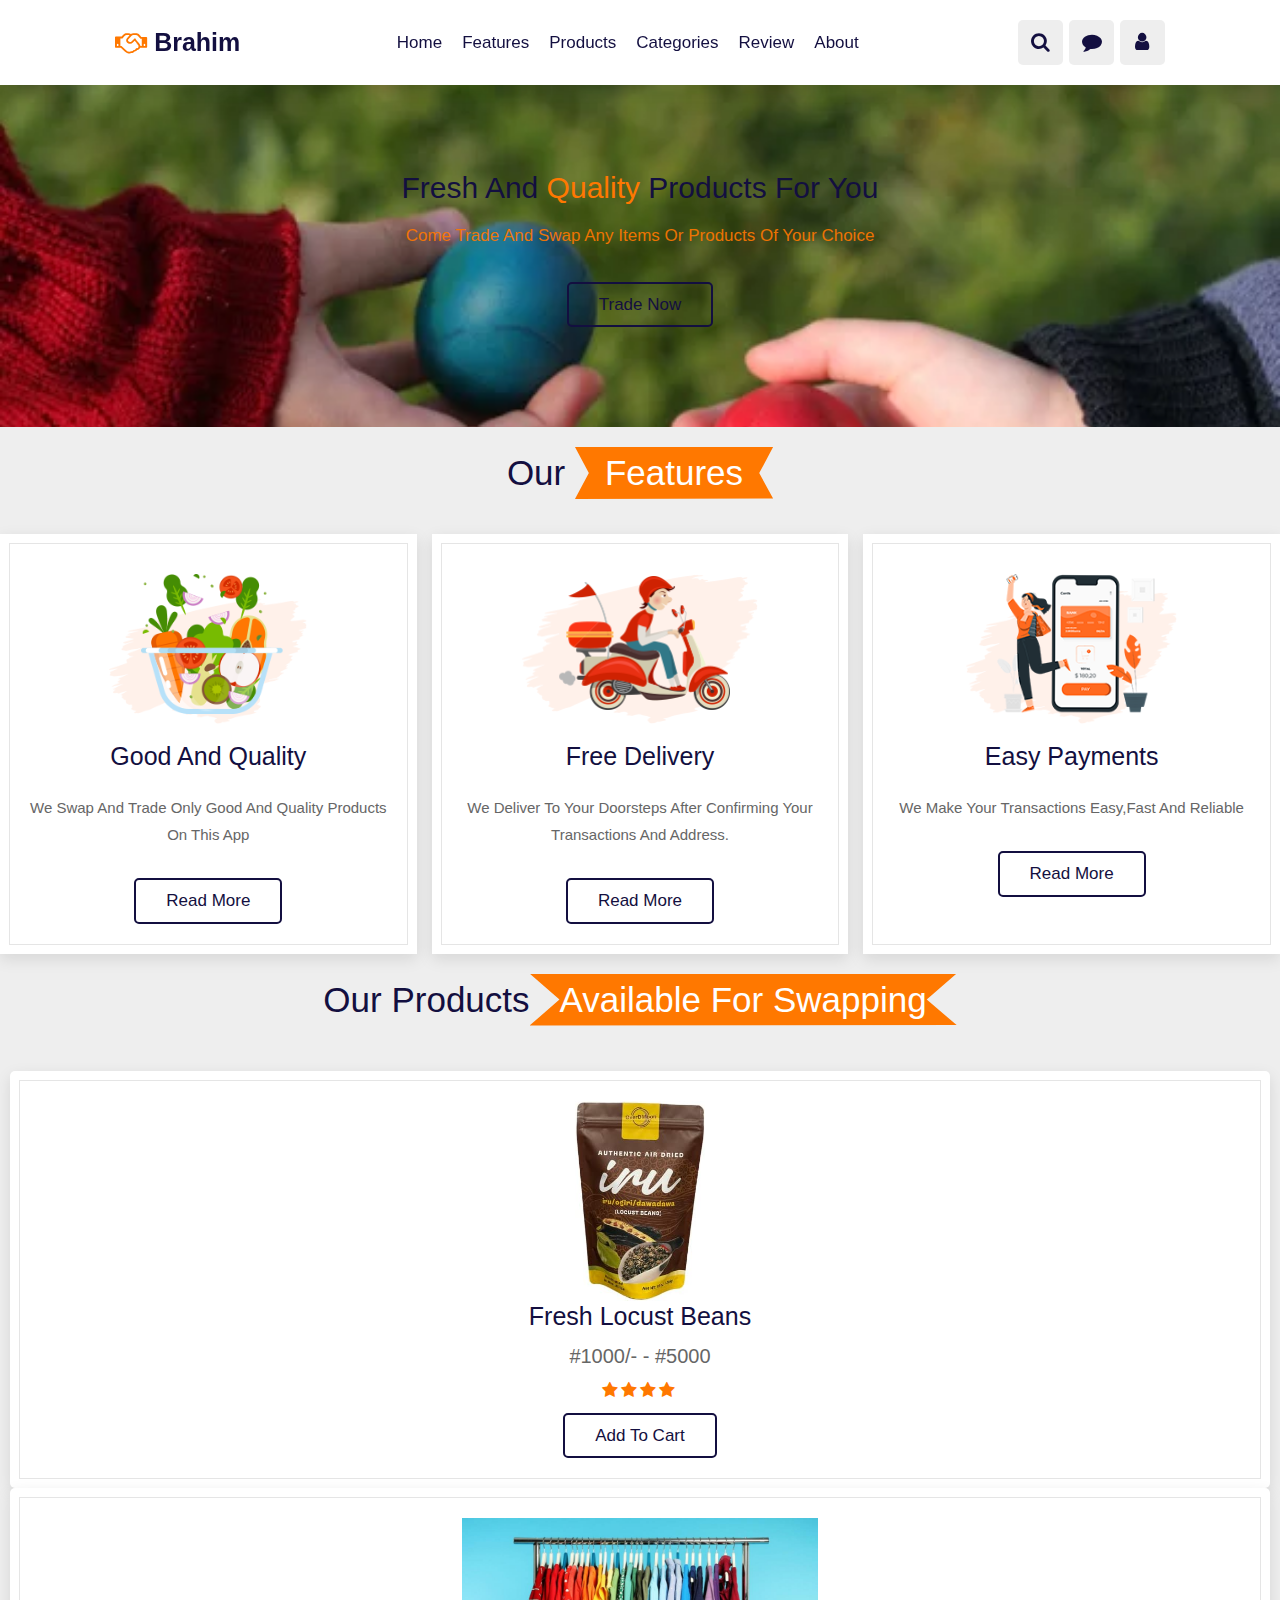
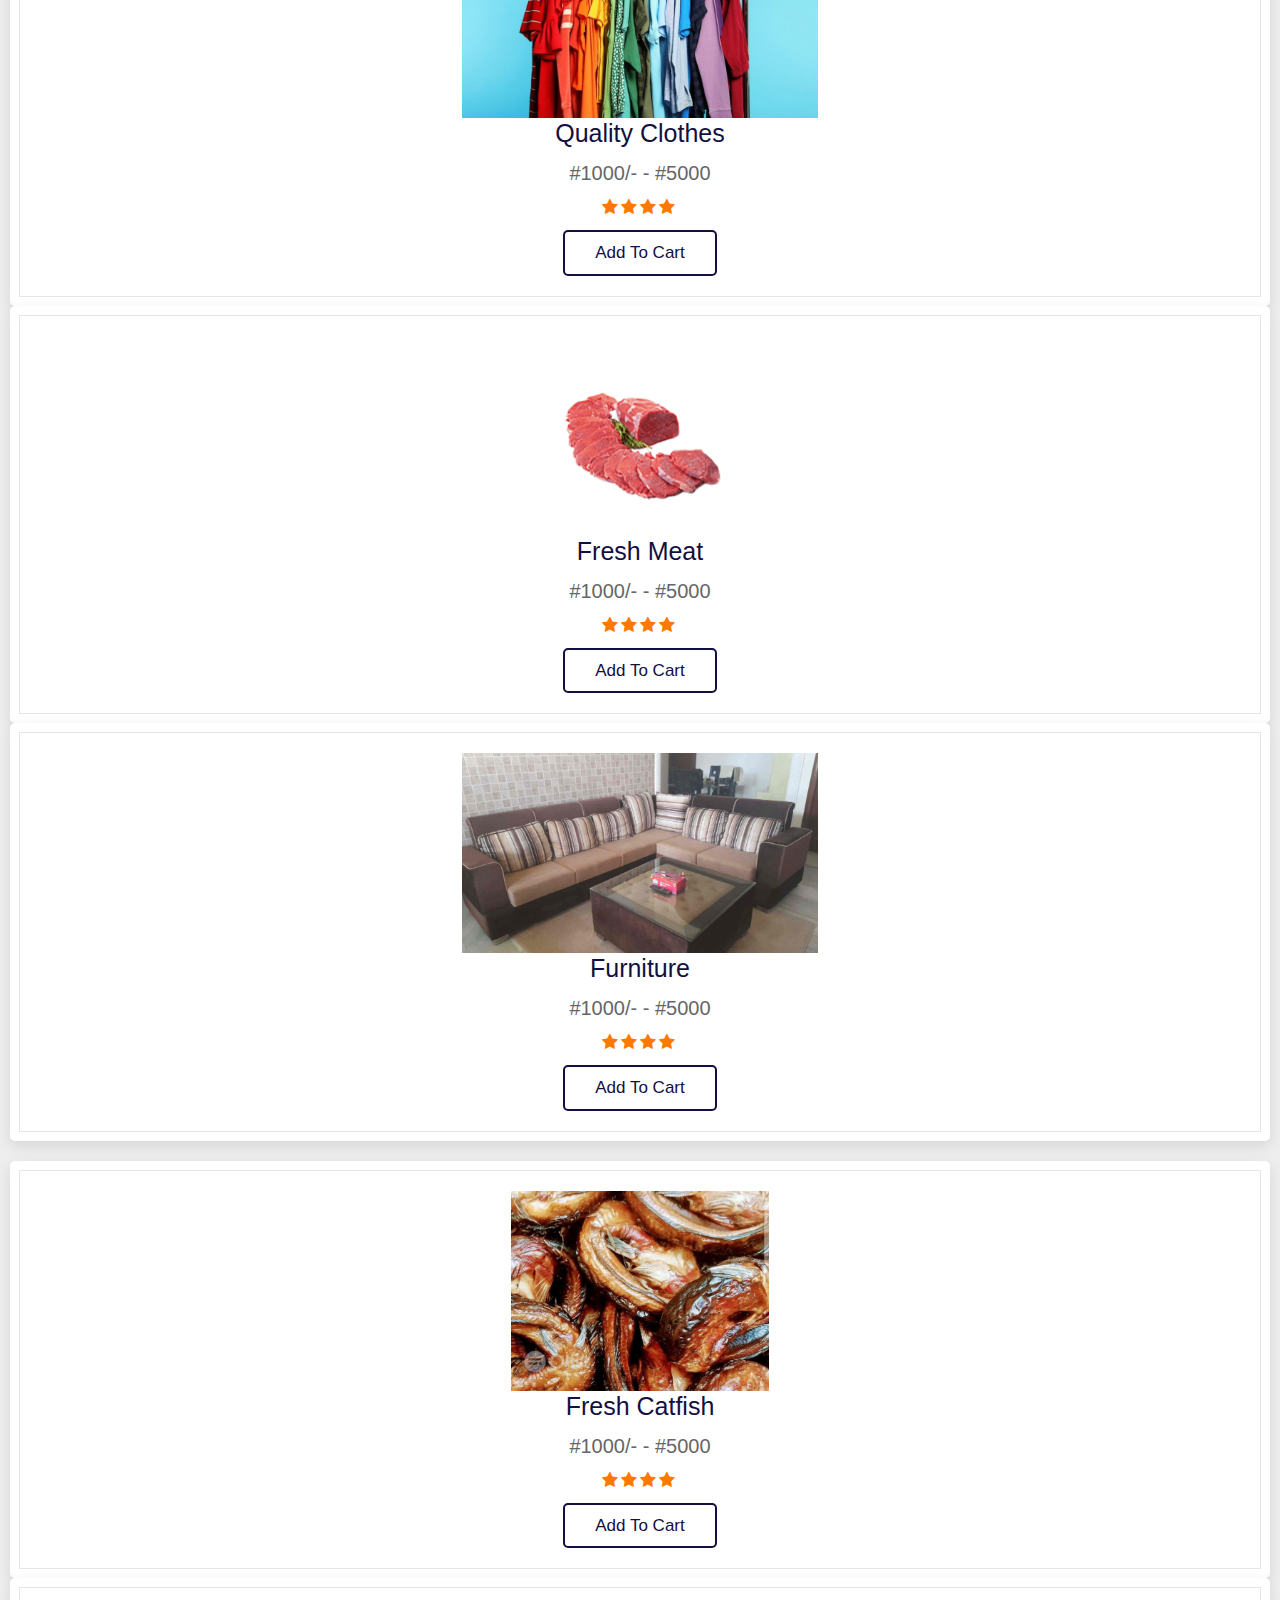
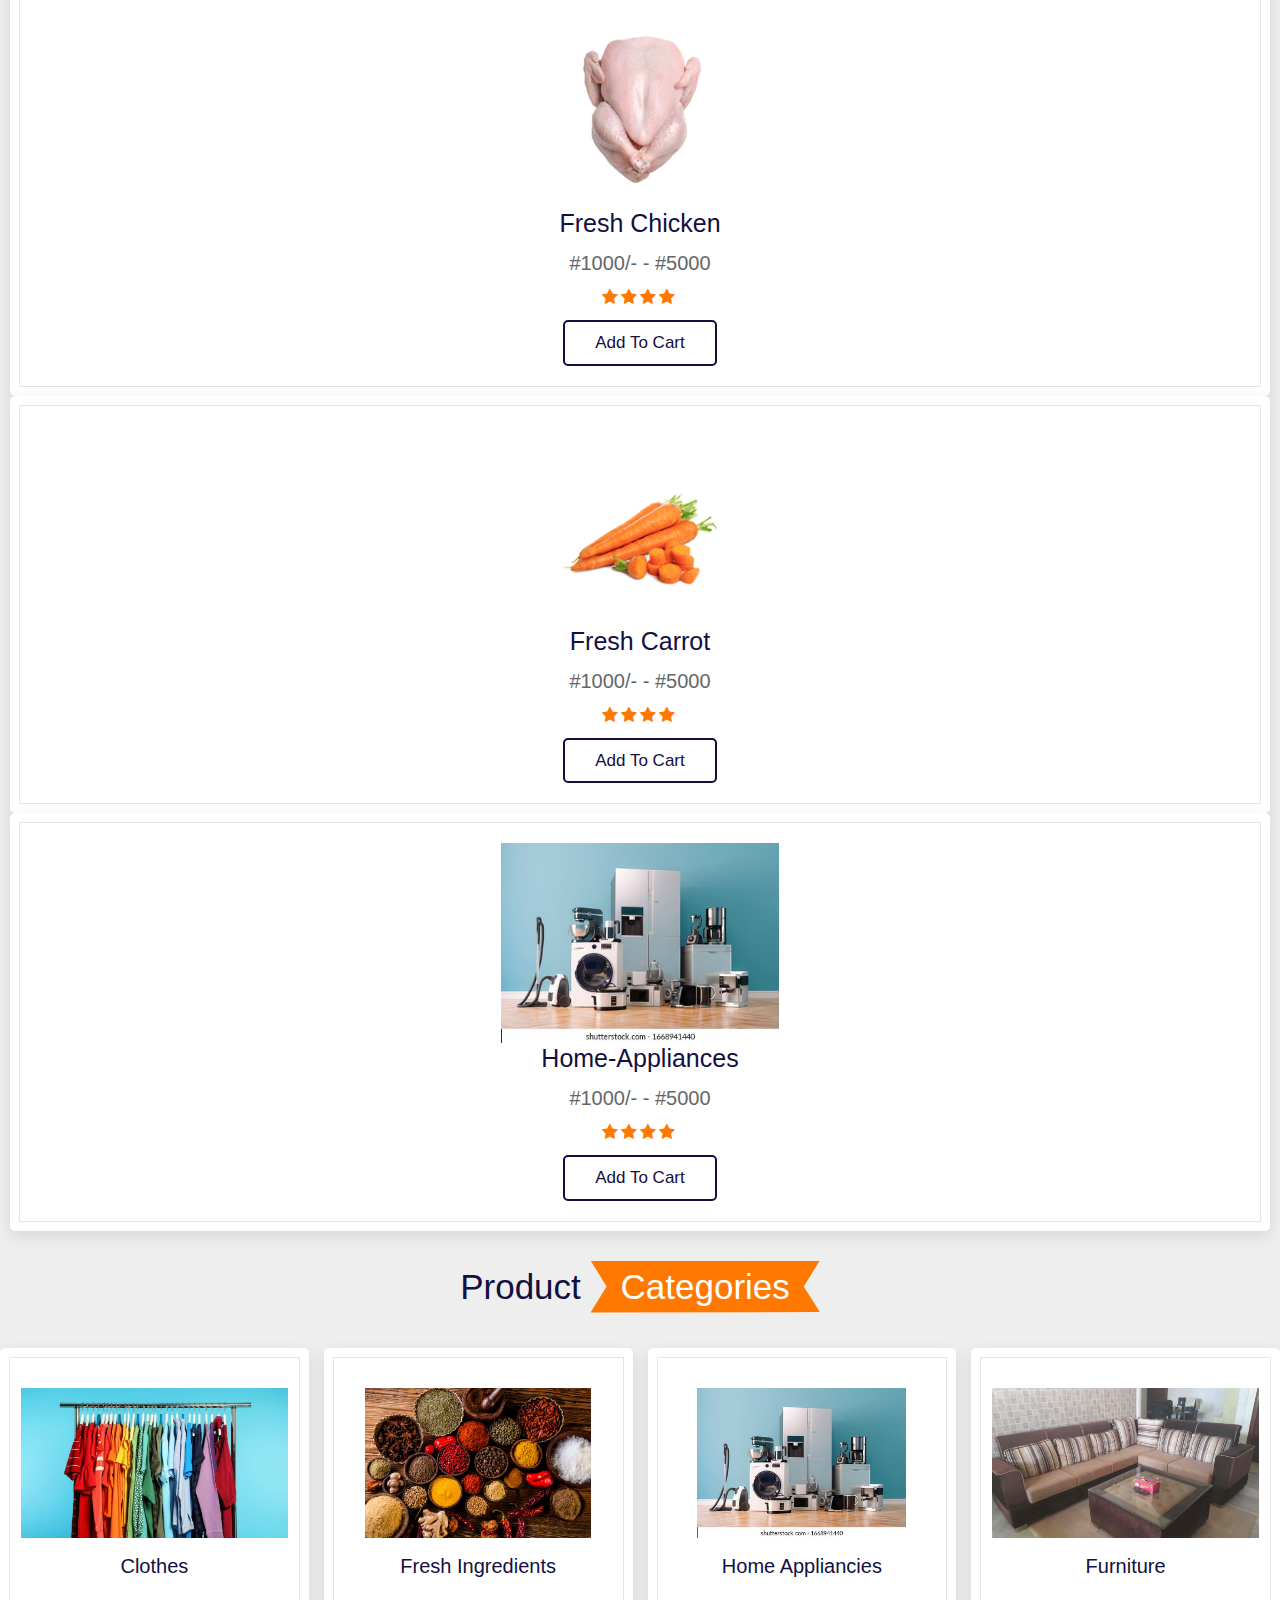
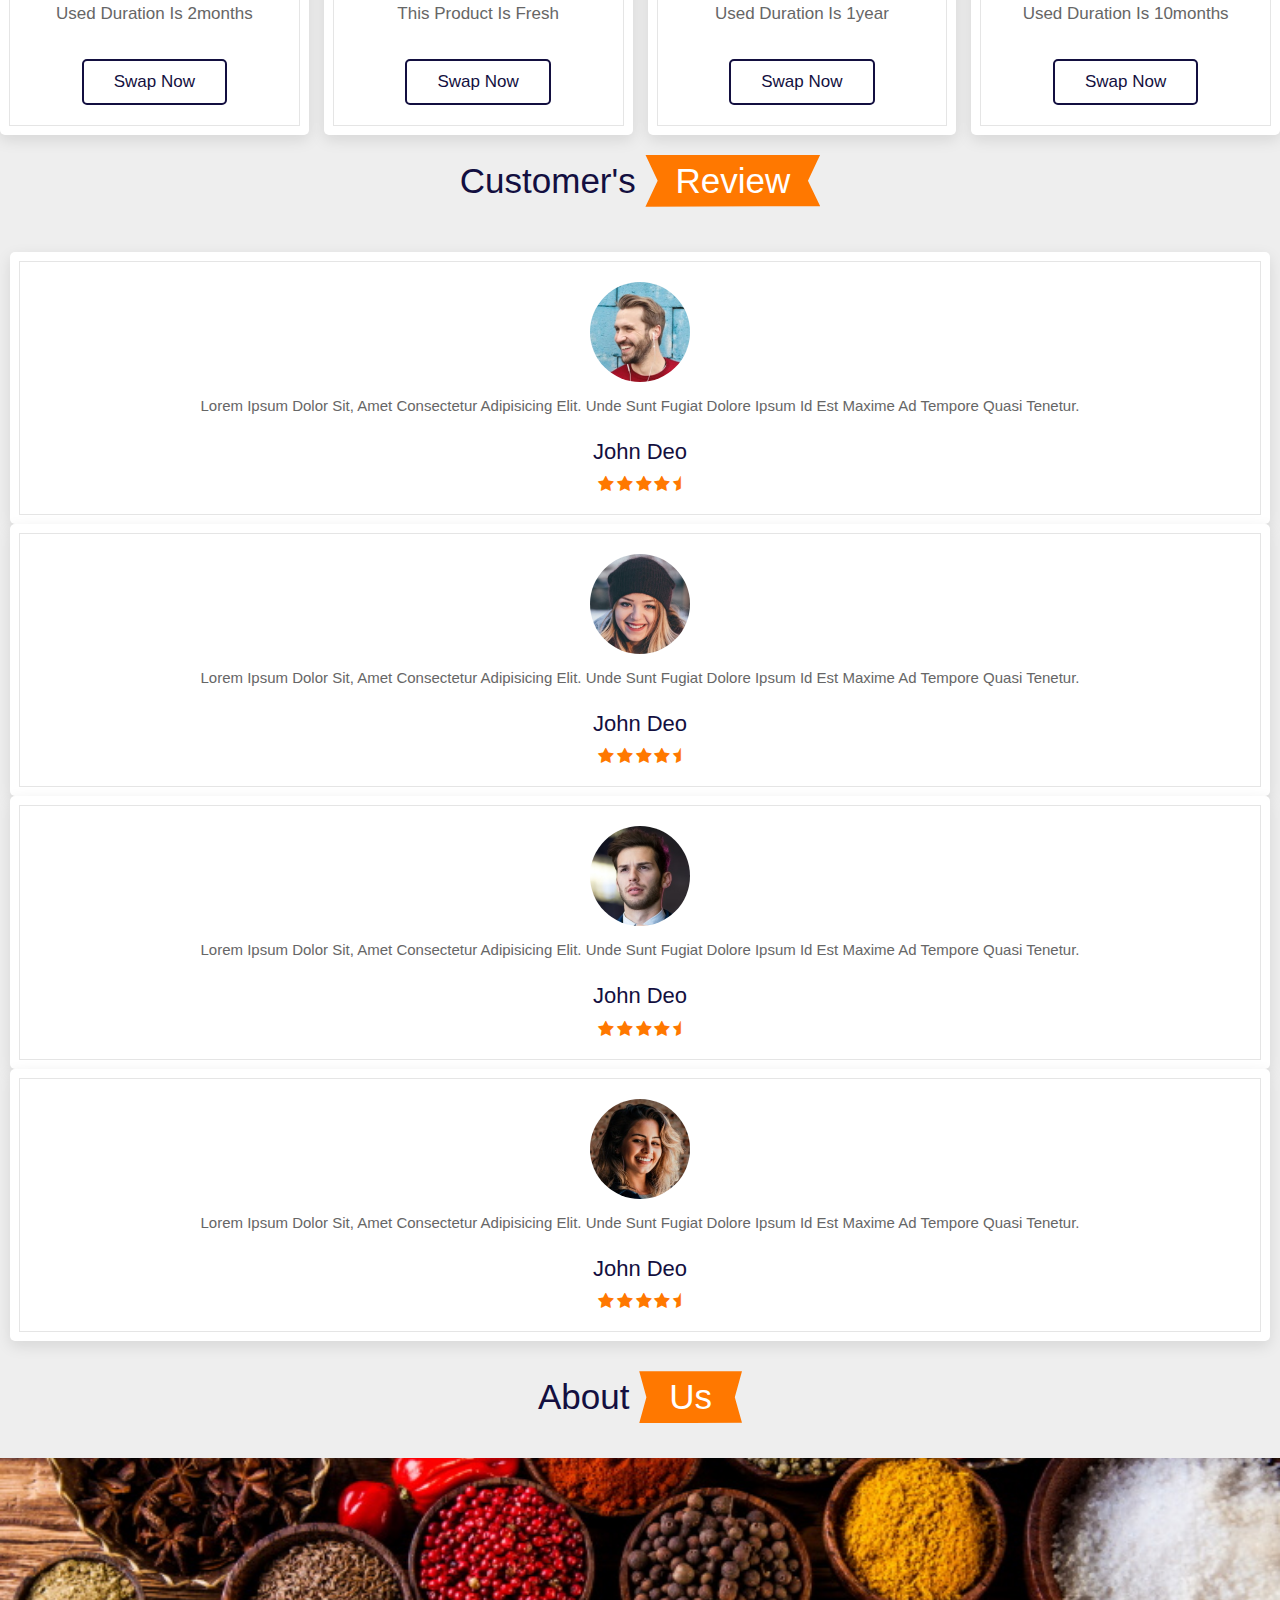
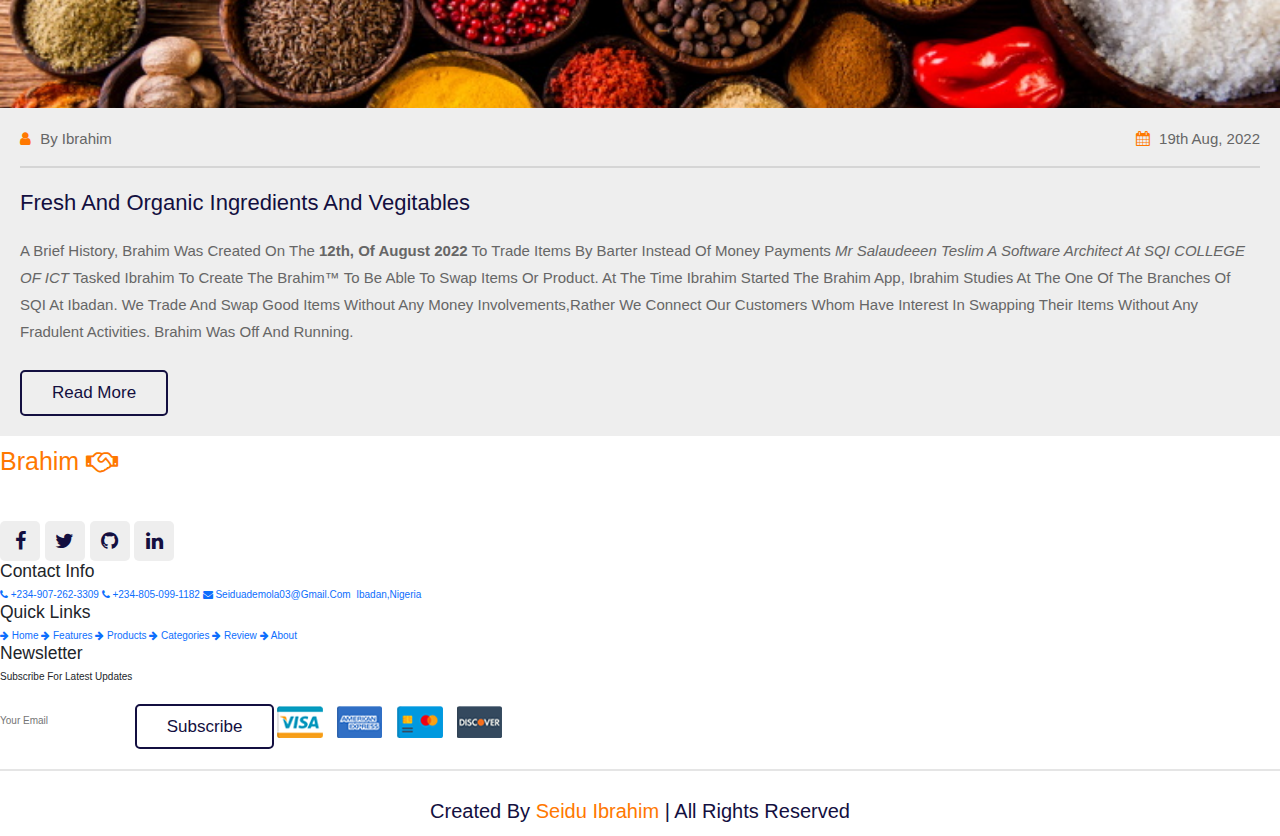
<file: html/index.html>
<html lang="en">
<head>
    <meta charset="UTF-8">
    <meta http-equiv="X-UA-Compatible" content="IE=edge">
    <meta name="viewport" content="width=device-width, initial-scale=1.0">
    <title>MY APP</title>
    <link rel="stylesheet" href="https://cdnjs.cloudflare.com/ajax/libs/font-awesome/4.7.0/css/font-awesome.min.css">
    <!-- Latest compiled and minified CSS -->
    <link href="https://cdn.jsdelivr.net/npm/bootstrap@5.1.1/dist/css/bootstrap.min.css" rel="stylesheet">
    <!-- Latest compiled JavaScript -->
    <script src="https://cdn.jsdelivr.net/npm/bootstrap@5.1.1/dist/js/bootstrap.bundle.min.js"></script>
    <link rel="stylesheet" href="../css/style.css">
    <script src="../js/main.js" defer></script>
    <script src="../js/chat.js" defer></script>
</head>
<body>
       
<!-- header section starts  -->

<header class="header">

    <a href="#" class="logo"> <i class="fa fa-handshake-o"></i> Brahim</a>

    <nav class="navbar navbar-expand-md navbar-expand-sm navbar-dark">
        <button class="navbar-toggler" type="button" data-bs-toggle="collapse" data-bs-target="#collapsibleNavbar">
            <span class="navbar-toggler-icon"></span>
          </button>
          <div class="collapse navbar-collapse" id="collapsibleNavbar">
        <a href="#home">home</a>
        <a href="#features">features</a>
        <a href="#products">products</a>
        <a href="#categories">categories</a>
        <a href="#review">review</a>
        <a href="#about">About</a>
    </div>
    </nav>

    <div class="icons">
        <div class="fa fa-bars" id="menu-btn"></div>
        <div class="fa fa-search" id="search-btn"></div>
        <div class="fa fa-comment" onclick="chat()" id="cart-btn"></div>
        <div class="fa fa-user" id="login-btn"></div>
    </div>


</header>

<!-- header section ends -->
<!-- home section starts  -->

<section class="home" id="home">

    <div class="content">
        <h3>fresh and <span> quality</span> products for you</h3>
        <p>Come trade and swap any items or products of your choice</p>
        <a href="#" class="btn">trade now</a>
    </div> 

</section>

<!-- home section ends -->

<!-- features section starts  -->

<section class="features" id="features">

    <h1 class="heading"> our <span>features</span> </h1>

    <div class="box-container">

        <div class="box">
            <img src="../image/feature-img-1.png" alt="">
            <h3>good and quality</h3>
            <p>We swap and trade only good and quality products on this app</p>
            <a href="#" class="btn">read more</a>
        </div>

        <div class="box">
            <img src="../image/feature-img-2.png" alt="">
            <h3>free delivery</h3>
            <p>We deliver to your doorsteps after confirming your transactions and address.</p>
            <a href="#" class="btn">read more</a>
        </div>

        <div class="box">
            <img src="../image/feature-img-3.png" alt="">
            <h3>easy payments</h3>
            <p>We make your transactions easy,fast and reliable</p>
            <a href="#" class="btn">read more</a>
        </div>

    </div>

</section>

<!-- features section ends -->

<!-- products section starts  -->

<section class="products" id="products">

    <h1 class="heading"> our products<span> available for swapping</span> </h1>

    <div class="swiper product-slider">

        <div class="swiper-wrapper">

            <div class="swiper-slide box">
                <img src="../image/locust beans.jpg" alt="">
                <h3>fresh Locust beans</h3>
                <div class="price"> #1000/- - #5000 </div>
                <div class="stars">
                    <i class="fa fa-star"></i>
                    <i class="fa fa-star"></i>
                    <i class="fa fa-star"></i>
                    <i class="fa fa-star"></i>
                    <i class="fa fa-star-half-alt"></i>
                </div>
                <a href="#" class="btn">add to cart</a>
            </div>

            <div class="swiper-slide box">
                <img src="../image/clothe.jpg" alt="">
                <h3>quality clothes</h3>
                <div class="price"> #1000/- - #5000 </div>
                <div class="stars">
                    <i class="fa fa-star"></i>
                    <i class="fa fa-star"></i>
                    <i class="fa fa-star"></i>
                    <i class="fa fa-star"></i>
                    <i class="fa fa-star-half-alt"></i>
                </div>
                <a href="#" class="btn">add to cart</a>
            </div>

            <div class="swiper-slide box">
                <img src="../image/product-3.png" alt="">
                <h3>fresh meat</h3>
                <div class="price"> #1000/- - #5000 </div>
                <div class="stars">
                    <i class="fa fa-star"></i>
                    <i class="fa fa-star"></i>
                    <i class="fa fa-star"></i>
                    <i class="fa fa-star"></i>
                    <i class="fa fa-star-half-alt"></i>
                </div>
                <a href="#" class="btn">add to cart</a>
            </div>

            <div class="swiper-slide box">
                <img src="../image/furniture.jpg" alt="">
                <h3>furniture</h3>
                <div class="price"> #1000/- - #5000 </div>
                <div class="stars">
                    <i class="fa fa-star"></i>
                    <i class="fa fa-star"></i>
                    <i class="fa fa-star"></i>
                    <i class="fa fa-star"></i>
                    <i class="fa fa-star-half-alt"></i>
                </div>
                <a href="#" class="btn">add to cart</a>
            </div>

        </div>

    </div>

    <div class="swiper product-slider">

        <div class="swiper-wrapper">

            <div class="swiper-slide box">
                <img src="../image/catfish.jpg" alt="">
                <h3>fresh Catfish</h3>
                <div class="price"> #1000/- - #5000 </div>
                <div class="stars">
                    <i class="fa fa-star"></i>
                    <i class="fa fa-star"></i>
                    <i class="fa fa-star"></i>
                    <i class="fa fa-star"></i>
                    <i class="fa fa-star-half-alt"></i>
                </div>
                <a href="#" class="btn">add to cart</a>
            </div>

            <div class="swiper-slide box">
                <img src="../image/boiler.jpg" alt="">
                <h3>fresh Chicken</h3>
                <div class="price"> #1000/- - #5000 </div>
                <div class="stars">
                    <i class="fa fa-star"></i>
                    <i class="fa fa-star"></i>
                    <i class="fa fa-star"></i>
                    <i class="fa fa-star"></i>
                    <i class="fa fa-star-half-alt"></i>
                </div>
                <a href="#" class="btn">add to cart</a>
            </div>

            <div class="swiper-slide box">
                <img src="../image/product-7.png" alt="">
                <h3>fresh carrot</h3>
                <div class="price"> #1000/- - #5000 </div>
                <div class="stars">
                    <i class="fa fa-star"></i>
                    <i class="fa fa-star"></i>
                    <i class="fa fa-star"></i>
                    <i class="fa fa-star"></i>
                    <i class="fa fa-star-half-alt"></i>
                </div>
                <a href="#" class="btn">add to cart</a>
            </div>

            <div class="swiper-slide box">
                <img src="../image/home-appliances.jpg" alt="">
                <h3>home-appliances</h3>
                <div class="price"> #1000/- - #5000 </div>
                <div class="stars">
                    <i class="fa fa-star"></i>
                    <i class="fa fa-star"></i>
                    <i class="fa fa-star"></i>
                    <i class="fa fa-star"></i>
                    <i class="fa fa-star-half-alt"></i>
                </div>
                <a href="#" class="btn">add to cart</a>
            </div>

        </div>

    </div>


</section>

<!-- products section ends -->

<!-- categories section starts  -->

<section class="categories" id="categories">

    <h1 class="heading"> product <span>categories</span> </h1>

    <div class="box-container">

        <div class="box">
            <img src="../image/clothe.jpg" alt="">
            <h3>clothes</h3>
            <p>used duration is 2months</p>
            <a href="../html/test.html"  class="btn">swap now</a>
        </div>

        <div class="box">
            <img src="../image/Ingredients.jpg" alt="">
            <h3>fresh Ingredients</h3>
            <p>this product is fresh</p>
            <a href="../html/test.html"  class="btn">swap now</a>
        </div>

        <div class="box">
            <img src="../image/home-appliances.jpg" alt="">
            <h3>home appliancies</h3>
            <p>used duration is 1year</p>
            <a href="../html/test.html"  class="btn">swap now</a>
        </div>

        <div class="box">
            <img src="../image/furniture.jpg" alt="">
            <h3>furniture</h3>
            <p>used duration is 10months</p>
            <a href="../html/test.html"  class="btn">swap now</a>
        </div>

    </div>

</section>

<!-- categories section ends -->

<!-- review section starts  -->

<section class="review" id="review">

    <h1 class="heading"> customer's <span>review</span> </h1>

    <div class="swiper review-slider">

        <div class="swiper-wrapper">

            <div class="swiper-slide box">
                <img src="../image/pic-1.png" alt="">
                <p>Lorem ipsum dolor sit, amet consectetur adipisicing elit. Unde sunt fugiat dolore ipsum id est maxime ad tempore quasi tenetur.</p>
                <h3>john deo</h3>
                <div class="stars">
                    <i class="fa fa-star"></i>
                    <i class="fa fa-star"></i>
                    <i class="fa fa-star"></i>
                    <i class="fa fa-star"></i>
                    <i class="fa fa-star-half"></i>
                </div>
            </div>

            <div class="swiper-slide box">
                <img src="../image/pic-2.png" alt="">
                <p>Lorem ipsum dolor sit, amet consectetur adipisicing elit. Unde sunt fugiat dolore ipsum id est maxime ad tempore quasi tenetur.</p>
                <h3>john deo</h3>
                <div class="stars">
                    <i class="fa fa-star"></i>
                    <i class="fa fa-star"></i>
                    <i class="fa fa-star"></i>
                    <i class="fa fa-star"></i>
                    <i class="fa fa-star-half"></i>
                </div>
            </div>

            <div class="swiper-slide box">
                <img src="../image/pic-3.png" alt="">
                <p>Lorem ipsum dolor sit, amet consectetur adipisicing elit. Unde sunt fugiat dolore ipsum id est maxime ad tempore quasi tenetur.</p>
                <h3>john deo</h3>
                <div class="stars">
                    <i class="fa fa-star"></i>
                    <i class="fa fa-star"></i>
                    <i class="fa fa-star"></i>
                    <i class="fa fa-star"></i>
                    <i class="fa fa-star-half"></i>
                </div>
            </div>

            <div class="swiper-slide box">
                <img src="../image/pic-4.png" alt="">
                <p>Lorem ipsum dolor sit, amet consectetur adipisicing elit. Unde sunt fugiat dolore ipsum id est maxime ad tempore quasi tenetur.</p>
                <h3>john deo</h3>
                <div class="stars">
                    <i class="fa fa-star"></i>
                    <i class="fa fa-star"></i>
                    <i class="fa fa-star"></i>
                    <i class="fa fa-star"></i>
                    <i class="fa fa-star-half"></i>
                </div>
            </div>

        </div>

    </div>

</section>

<!-- review section ends -->

<!-- About section starts  -->

<section class="about" id="about">

    <h1 class="heading"> About <span>Us</span> </h1>

    <div class="box-container">

        <div class="box">
            <img src="../image/Ingredients.jpg" alt="">
            <div class="content">
                <div class="icons">
                    <a href="#"> <i class="fa fa-user"></i> by Ibrahim </a>
                    <a href="#"> <i class="fa fa-calendar"></i> 19th Aug, 2022 </a>
                </div>
                <h3>fresh and organic ingredients and vegitables</h3>
                <p>A Brief History, 
                    Brahim was created on the <b>12th, of August 2022</b> to trade items by barter instead of money payments
                    <i>Mr Salaudeeen Teslim a Software Architect at SQI COLLEGE OF ICT</i> tasked Ibrahim to create  The Brahim™ to be able to swap items or product. At the time Ibrahim started The Brahim App, 
                    Ibrahim studies at the one of the branches of SQI at Ibadan.
                    We trade and swap good items without any money involvements,rather we connect our customers whom have interest in swapping their items without any fradulent activities.
                    Brahim was off and running.
                </p>
                <a href="#" class="btn">read more</a>
            </div>
        </div>
    </div>

</section>

<!-- About section ends -->
    <!-- footer section starts  -->

<section class="footer">

    <div class="box-container">

        <d iv class="box">
            <h3> Brahim <i class="fa fa-handshake-o"></i> </h3>
            <p></p>
            <div class="share">
                <a href="https://www.facebook.com/Seidu Ibrahim" class="fa fa-facebook-f"></a>
                <a href="https://www.twitter.com/Seidu Ibrahim" class="fa fa-twitter"></a>
                <a href="https://www.github.com/Ademola02" class="fa fa-github"></a>
                <a href="https://www.linkedin.com/in/seidu-ibrahim-b145a2228" class="fa fa-linkedin"></a>
            </div>
        </div>

        <div class="box">
            <h3>contact info</h3>
            <a href="#" class="links"> <i class="fa fa-phone"></i> +234-907-262-3309 </a>
            <a href="#" class="links"> <i class="fa fa-phone"></i> +234-805-099-1182 </a>
            <a href="#" class="links"> <i class="fa fa-envelope"></i> seiduademola03@gmail.com </a>
            <a href="#" class="links"> <i class="fa fa-map-marker-alt"></i> Ibadan,Nigeria</a>
        </div>

        <div class="box">
            <h3>quick links</h3>
            <a href="#home" class="links"> <i class="fa fa-arrow-right"></i> home </a>
            <a href="# features" class="links"> <i class="fa fa-arrow-right"></i> features </a>
            <a href="#products " class="links"> <i class="fa fa-arrow-right"></i> products </a>
            <a href="#categories" class="links"> <i class="fa fa-arrow-right"></i> categories </a>
            <a href="#review " class="links"> <i class="fa fa-arrow-right"></i> review </a>
            <a href="#about" class="links"> <i class="fa fa-arrow-right"></i> about </a>
        </div>

        <div class="box">
            <h3>newsletter</h3>
            <p>subscribe for latest updates</p>
            <input type="email" placeholder="your email" class="email">
            <input type="submit" value="subscribe" class="btn">
            <img src="../image/payment.png" class="payment-img" alt="">
        </div>

    </div>

    <div class="credit"> created by <span> Seidu Ibrahim </span> | all rights reserved </div>

</section>

<!-- footer section ends -->
</body>
</html>
</file>
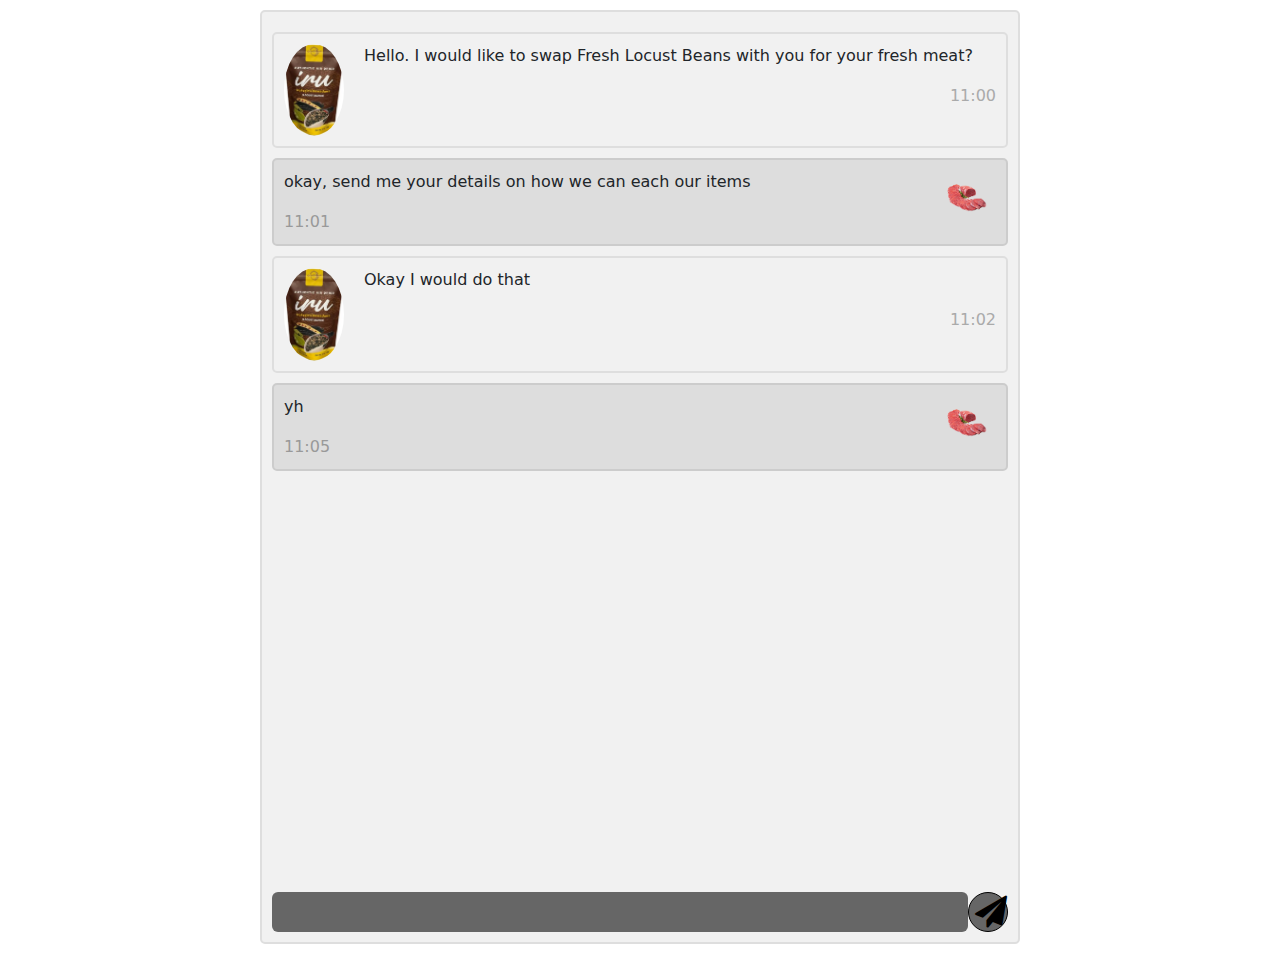
<file: html/chat.html>
<html lang="en">
<head>
    <meta charset="UTF-8">
    <meta http-equiv="X-UA-Compatible" content="IE=edge">
    <meta name="viewport" content="width=device-width, initial-scale=1.0">
    <title>login</title>
    <link rel="stylesheet" href="https://cdnjs.cloudflare.com/ajax/libs/font-awesome/4.7.0/css/font-awesome.min.css">
    <!-- Latest compiled and minified CSS -->
    <link href="https://cdn.jsdelivr.net/npm/bootstrap@5.1.1/dist/css/bootstrap.min.css" rel="stylesheet">
    <!-- Latest compiled JavaScript -->
    <script src="https://cdn.jsdelivr.net/npm/bootstrap@5.1.1/dist/js/bootstrap.bundle.min.js"></script>
    <link rel="stylesheet" href="../css/chat.css">
</head>
<body>
  <div class="chat container">
    <div class="chatbox">
  <div class="container">
    <img src="../image/locust beans.jpg" alt="Avatar">
    <p>Hello. I would like to swap Fresh Locust Beans with you
      for your fresh meat?</p>
    <span class="time-right">11:00</span>
  </div>
  <div class="container darker">
    <img src="../image/product-3.png" alt="Avatar" class="right">
    <p>okay, send me your details on how we can each our items</p>
    <span class="time-left">11:01</span>
  </div>
  
  <div class="container">
    <img src="../image/locust beans.jpg" alt="Avatar">
    <p>Okay I would do that</p>
    <span class="time-right">11:02</span>
  </div>
  
  <div class="container darker">
    <img src="../image/product-3.png" alt="Avatar" class="right">
    <p>yh</p>
    <span class="time-left">11:05</span>
  </div></div>
  <div class="footer">
    <section>
      <input type="text" value="">
      <button><i class="fa fa-send"></i></button>
    </section>
  </div>
</div>
  
</body>
</html>
</file>
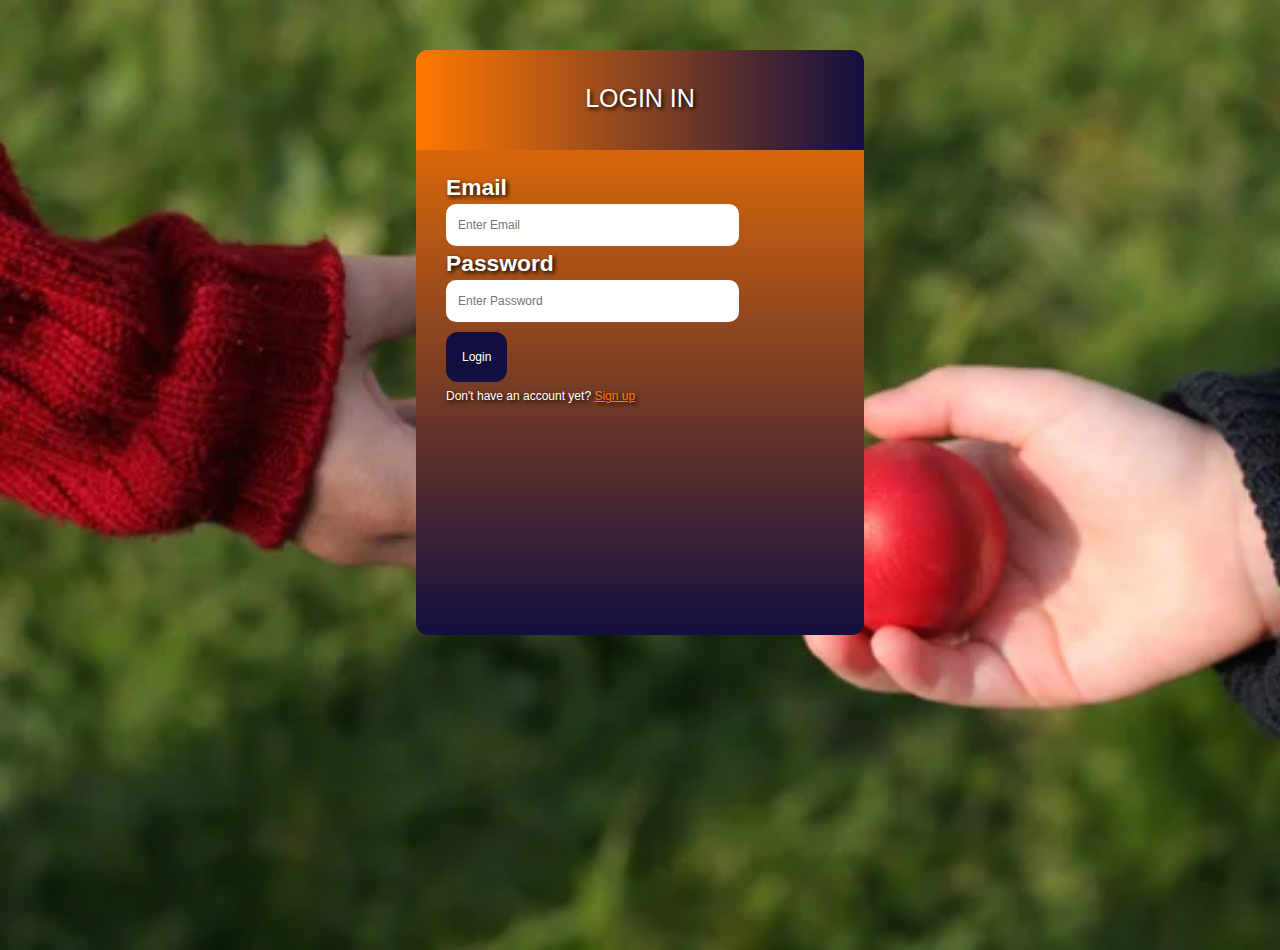
<file: html/login.html>
<html lang="en">
<head>
  <meta charset="UTF-8">
  <meta http-equiv="X-UA-Compatible" content="IE=edge">
  <meta name="viewport" content="width=device-width, initial-scale=1.0">
  <title>Login</title>
  <link rel="stylesheet" href="../css/login.css">
  <script src="../js/main.js" defer></script>
  <link rel="stylesheet" href="https://cdnjs.cloudflare.com/ajax/libs/font-awesome/4.7.0/css/font-awesome.min.css">
  <!-- Latest compiled and minified CSS -->
  <link href="https://cdn.jsdelivr.net/npm/bootstrap@5.1.1/dist/css/bootstrap.min.css" rel="stylesheet">
  <!-- Latest compiled JavaScript -->
  <script src="https://cdn.jsdelivr.net/npm/bootstrap@5.1.1/dist/js/bootstrap.bundle.min.js"></script>
</head>
<body>
   <div class="login">
       <div class="container">
        <h1>LOGIN IN</h1>
       </div>
           <section class="loginContent">
            <label for="email"><b>Email</b></label><br>
            <input type="email" placeholder="Enter Email" id="inp1"><br>
      
            <label for="psw"><b>Password</b></label><br>
            <input type="password"  placeholder="Enter Password" id="inp2"><br>
            <span id="note" hidden>Incorrect Password</span>
            <button onclick="logins()">Login</button>
            
            Don't have an account yet? <a href="../html/signup.html"  onclick="signin()">Sign up</a>
    </section>
  </div>
</body>
</html>
</file>
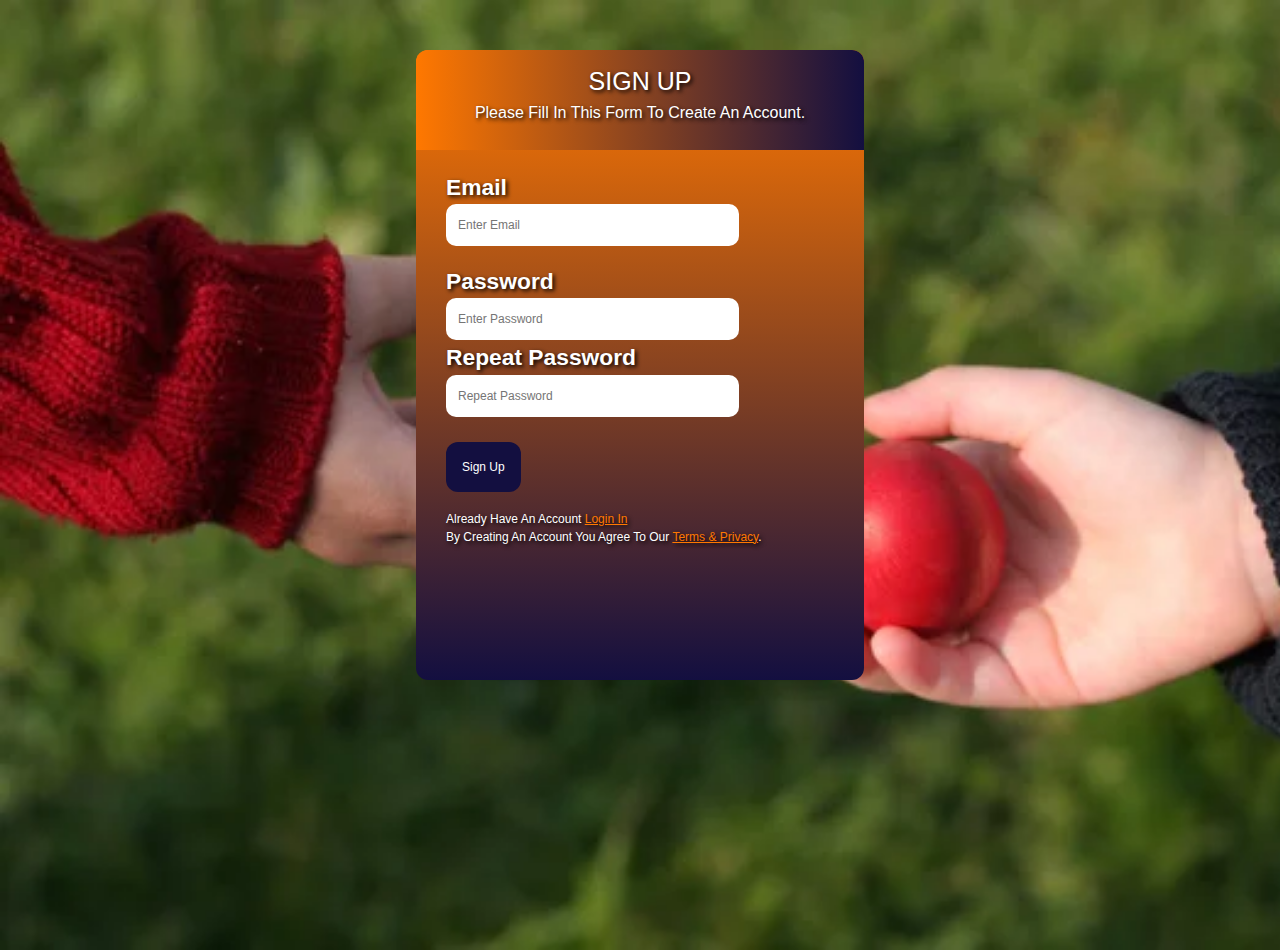
<file: html/signup.html>
<html lang="en">
<head>
  <meta charset="UTF-8">
  <meta http-equiv="X-UA-Compatible" content="IE=edge">
  <meta name="viewport" content="width=device-width, initial-scale=1.0">
  <title>Signup</title>
  <link rel="stylesheet" href="../css/signup.css">
  <script src="../js/main.js" defer></script>
  <link rel="stylesheet" href="https://cdnjs.cloudflare.com/ajax/libs/font-awesome/4.7.0/css/font-awesome.min.css">
  <!-- Latest compiled and minified CSS -->
  <link href="https://cdn.jsdelivr.net/npm/bootstrap@5.1.1/dist/css/bootstrap.min.css" rel="stylesheet">
  <!-- Latest compiled JavaScript -->
  <script src="https://cdn.jsdelivr.net/npm/bootstrap@5.1.1/dist/js/bootstrap.bundle.min.js"></script>
</head>
<body>
  <div class="signin">
    <div class="container">
        <h1>SIGN UP</h1>
         <p>Please fill in this form to create an account.</p>
    </div>

    <section class="signContent"> 

      <label for="email"><b>Email</b></label><br>
      <input type="email" placeholder="Enter Email" id="inp1">
      <br><span id="txt" hidden>Email already exists</span>
      <br>

      <label for="psw"><b>Password</b></label><br>
      <input type="password" placeholder="Enter Password" id="inp2"><br>

      <label for="psw-repeat"><b>Repeat Password</b></label><br>
      <input type="password" placeholder="Repeat Password" id="inp3"><br>
      
      

        <button onclick="signUp()">Sign Up</button><br>
            Already have an account <a href="#" onclick="enter()">Login in</a>
      <p>By creating an account you agree to our <a href="../html/login.html" >Terms & Privacy</a>.</p>
  </section>
  </div>
 
</body>
</html>
</file>
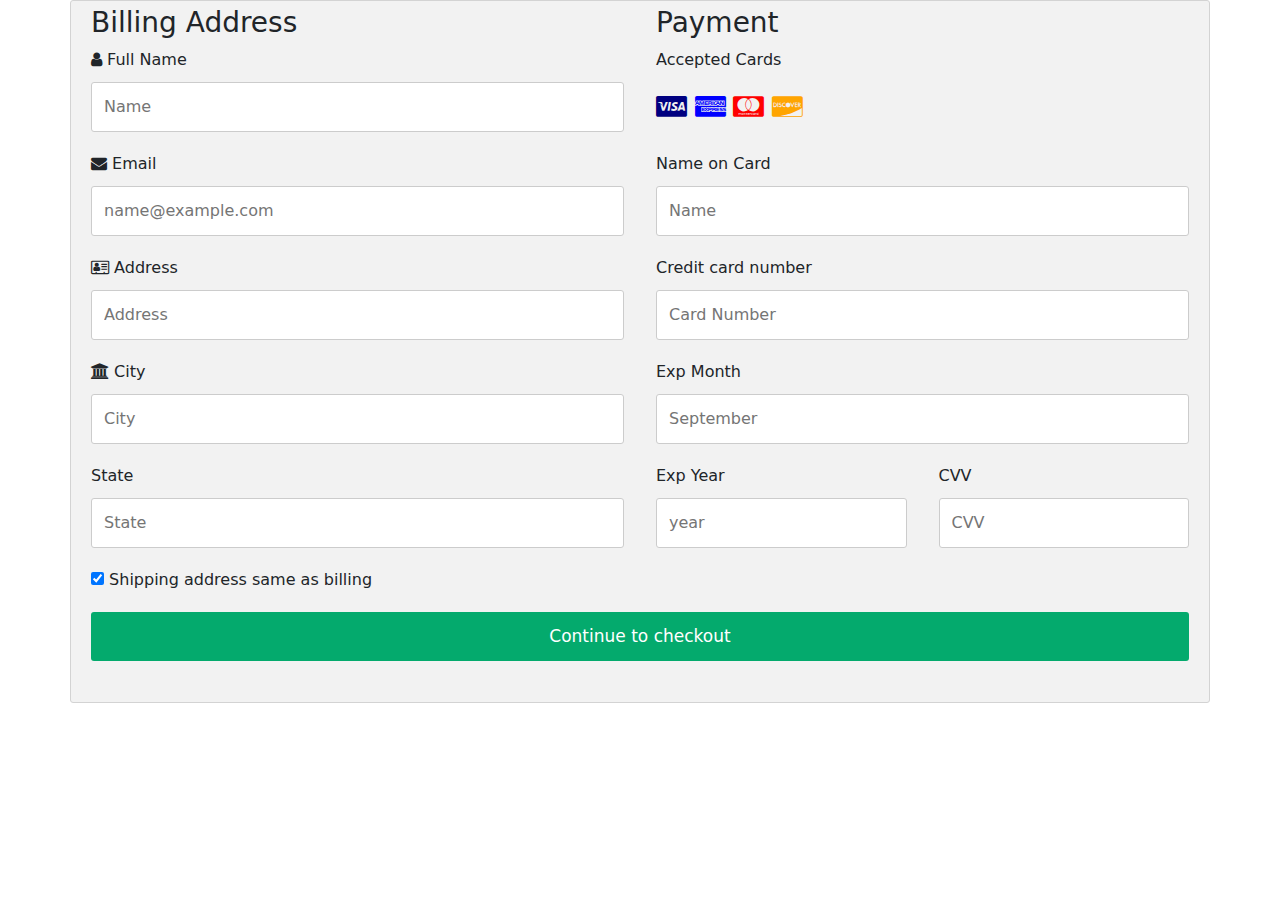
<file: html/test.html>
<html lang="en">
<head>
    <meta charset="UTF-8">
    <meta http-equiv="X-UA-Compatible" content="IE=edge">
    <meta name="viewport" content="width=device-width, initial-scale=1.0">
    <title>Document</title>
    <link rel="stylesheet" href="https://cdnjs.cloudflare.com/ajax/libs/font-awesome/4.7.0/css/font-awesome.min.css">
    <!-- Latest compiled and minified CSS -->
    <link href="https://cdn.jsdelivr.net/npm/bootstrap@5.1.1/dist/css/bootstrap.min.css" rel="stylesheet">
    <!-- Latest compiled JavaScript -->
    <script src="https://cdn.jsdelivr.net/npm/bootstrap@5.1.1/dist/js/bootstrap.bundle.min.js"></script>
</head>
<style>
.row {
  display: -ms-flexbox; /* IE10 */
  display: flex;
  -ms-flex-wrap: wrap; /* IE10 */
  flex-wrap: wrap;
  margin: 0 -16px;
}

.col-25 {
  -ms-flex: 25%; /* IE10 */
  flex: 25%;
}

.col-50 {
  -ms-flex: 50%; /* IE10 */
  flex: 50%;
}

.col-75 {
  -ms-flex: 75%; /* IE10 */
  flex: 75%;
}

.col-25,
.col-50,
.col-75 {
  padding: 0 16px;
}

.container {
  background-color: #f2f2f2;
  padding: 5px 20px 15px 20px;
  border: 1px solid lightgrey;
  border-radius: 3px;
}

input[type=text] {
  width: 100%;
  margin-bottom: 20px;
  padding: 12px;
  border: 1px solid #ccc;
  border-radius: 3px;
}

label {
  margin-bottom: 10px;
  display: block;
}

.icon-container {
  margin-bottom: 20px;
  padding: 7px 0;
  font-size: 24px;
}

.btn {
  background-color: #04AA6D;
  color: white;
  padding: 12px;
  margin: 10px 0;
  border: none;
  width: 100%;
  border-radius: 3px;
  cursor: pointer;
  font-size: 17px;
}

.btn:hover {
  background-color: #45a049;
}

span.price {
  float: right;
  color: grey;
}

/* Responsive layout - when the screen is less than 800px wide, make the two columns stack on top of each other instead of next to each other (and change the direction - make the "cart" column go on top) */
@media (max-width: 800px) {
  .row {
    flex-direction: column-reverse;
  }
  .col-25 {
    margin-bottom: 20px;
  }
}
</style>
<body>
    <div class="row">
        <div class="col-75">
          <div class="container">
            <form>
      
              <div class="row">
                <div class="col-50">
                  <h3>Billing Address</h3>
                  <label for="fname"><i class="fa fa-user"></i> Full Name</label>
                  <input type="text" id="fname" name="firstname" placeholder="Name">
                  <label for="email"><i class="fa fa-envelope"></i> Email</label>
                  <input type="text" id="email" name="email" placeholder="name@example.com">
                  <label for="adr"><i class="fa fa-address-card-o"></i> Address</label>
                  <input type="text" id="adr" name="address" placeholder="Address">
                  <label for="city"><i class="fa fa-institution"></i> City</label>
                  <input type="text" id="city" name="city" placeholder="City">
      
                  <div class="row">
                    <div class="col-50">
                      <label for="state">State</label>
                      <input type="text" id="state" name="state" placeholder="State">
                    </div>
                    <!-- <div class="col-50">
                      <label for="zip">Zip</label>
                      <input type="text" id="zip" name="zip" placeholder="10001">
                    </div> -->
                  </div>
                </div>
      
                <div class="col-50">
                  <h3>Payment</h3>
                  <label for="fname">Accepted Cards</label>
                  <div class="icon-container">
                    <i class="fa fa-cc-visa" style="color:navy;"></i>
                    <i class="fa fa-cc-amex" style="color:blue;"></i>
                    <i class="fa fa-cc-mastercard" style="color:red;"></i>
                    <i class="fa fa-cc-discover" style="color:orange;"></i>
                  </div>
                  <label for="cname">Name on Card</label>
                  <input type="text" id="cname" name="cardname" placeholder="Name">
                  <label for="ccnum">Credit card number</label>
                  <input type="text" id="ccnum" name="cardnumber" placeholder="Card Number">
                  <label for="expmonth">Exp Month</label>
                  <input type="text" id="expmonth" name="expmonth" placeholder="September">
      
                  <div class="row">
                    <div class="col-50">
                      <label for="expyear">Exp Year</label>
                      <input type="text" id="expyear" name="expyear" placeholder="year">
                    </div>
                    <div class="col-50">
                      <label for="cvv">CVV</label>
                      <input type="text" id="cvv" name="cvv" placeholder="CVV">
                    </div>
                  </div>
                </div>
      
              </div>
              <label>
                <input type="checkbox" checked="checked" name="sameadr"> Shipping address same as billing
              </label>
              <input type="submit" onclick="payWithPaystack()" value="Continue to checkout" class="btn">
            </form>
          </div>
        </div>
     <!-- <script src="https://code.jquery.com/jquery-3.3.1.js" integrity="sha256-2Kok7MbOyxpgUVvAk/Hj2igOSYS2auK4Pfzbm7uH6O=" crossorigin="anonymous"></script>  -->
</body>
</html>
</file>
<file: css/style.css>
:root{
    --orange:#ff7800;
    --black:#130f40;
    --light-color:#666;
    --box-shadow:0 .5rem 1.5rem rgba(0,0,0,.1);
    --border:.2rem solid rgba(0,0,0,.1);
    --outline:.1rem solid rgba(0,0,0,.1);
    --outline-hover:.2rem solid var(--black);
}
*{
    font-family: 'Poppins', sans-serif;
    margin:0; 
    padding:0;
    box-sizing: border-box;
    outline: none; border:none;
    text-decoration: none !important;
    text-transform: capitalize;
}

html{
    font-size: 62.5%;
    overflow-x: hidden;
    scroll-behavior: smooth;
    scroll-padding-top: 7rem;
}

body{
    background:#eee;
}
/* section{
    padding:2rem 9%;
} */

.heading{
    text-align: center;
    padding:2rem 0;
    padding-bottom: 3rem;
    font-size: 3.5rem;
    color:var(--black);
}

.heading span{
    background: var(--orange);
    color:#fff;
    display: inline-block;
    padding:.5rem 3rem;
    clip-path: polygon(100% 0, 93% 50%, 100% 99%, 0% 100%, 7% 50%, 0% 0%);
}

.btn{
    margin-top: 1rem;
    display: inline-block;
    padding:.8rem 3rem;
    font-size: 1.7rem;
    border-radius: .5rem;
    border:.2rem solid var(--black);
    color:var(--black);
    cursor: pointer;
    background: none;
}

.btn:hover{
    background: var(--orange);
    color:#fff;
}
.navbar-toggler{
    background-color:var(--black) !important;
}
.header{
    position: fixed;
    top:0; left:0; right: 0;
    z-index: 1000;
    display: flex;
    align-items: center;
    justify-content: space-between;
    padding:2rem 9%;
    background:#fff;
    box-shadow: var(--box-shadow);
}

.header .logo{
    font-size: 2.5rem;
    font-weight: bolder;
    color:var(--black);
}

.header .logo i{
    color:var(--orange);
}

.header .navbar a{
    font-size: 1.7rem;
    margin:0 1rem;
    color:var(--black);
}

.header .navbar a:hover{
    color:var(--orange);
}

.header .icons div{
    height: 4.5rem;
    width: 4.5rem;
    line-height: 4.5rem;
    border-radius: .5rem;
    background: #eee;
    color:var(--black);
    font-size: 2rem;
    margin-left: .3rem;
    cursor: pointer;
    text-align: center;
}

.header .icons div:hover{
    background: var(--orange);
    color:#fff;
}

#menu-btn{
    display: none;
}


.home{
    display: flex;
    align-items: center;
    justify-content: center;
    background: url(../image/trades.jpg) no-repeat;
    background-position: center;
    background-position-y: top;
    background-size: cover;
    padding-top: 17rem;
    padding-bottom: 10rem;
}

.home .content{
    text-align: center;
    width:60rem;
}

.home .content h3{
    color:var(--black);
    font-size: 3rem;
}

.home .content h3 span{
    color:var(--orange);
}

.home .content p{
    color:var(--orange);
    font-size: 1.7rem;
    padding:1rem 0;
    opacity: 0.9;
    line-height: 1.8;
}

.features .box-container{
    display: grid;
    grid-template-columns: repeat(auto-fit, minmax(30rem, 1fr));
    gap:1.5rem;
}

.features .box-container .box{
    padding:3rem 2rem;
    background: #fff;
    outline: var(--outline);
    outline-offset: -1rem;
    text-align: center;
    box-shadow: var(--box-shadow);
}

.features .box-container .box:hover{
    outline: var(--outline-hover);
    outline-offset: 0rem;
}

.features .box-container .box img{
    margin:1rem 0;
    height: 15rem;
}

.features .box-container .box h3{
    font-size: 2.5rem;
    line-height: 1.8;
    color:var(--black);
}

.features .box-container .box p{
    font-size: 1.5rem;
    line-height: 1.8;
    color:var(--light-color);
    padding:1rem 0;
}

.products .product-slider{
    padding:1rem;
}

.products .product-slider:first-child{
    margin-bottom: 2rem;
}

.products .product-slider .box{
    background: #fff;
    border-radius: .5rem;
    text-align: center;
    padding:3rem 2rem;
    outline-offset: -1rem;
    outline: var(--outline);
    box-shadow: var(--box-shadow);
    transition: .2s linear;
}

.products .product-slider .box:hover{
    outline-offset: 0rem;
    outline: var(--outline-hover);
}

.products .product-slider .box img{
    height:20rem;
}

.products .product-slider .box h3{
    font-size: 2.5rem;
    color:var(--black);
}

.products .product-slider .box .price{
    font-size: 2rem;
    color:var(--light-color);
    padding:.5rem 0;
}

.products .product-slider .box .stars i{
    font-size: 1.7rem;
    color:var(--orange);
    padding:.5rem 0;
}

.categories .box-container{
    display: grid;
    grid-template-columns: repeat(auto-fit, minmax(26rem, 1fr));
    gap:1.5rem;
}

.categories .box-container .box{
    padding:3rem 2rem;
    border-radius: .5rem;
    background:#fff;
    box-shadow: var(--box-shadow);
    outline:var(--outline);
    outline-offset: -1rem;
    text-align: center;
}

.categories .box-container .box:hover{
    outline:var(--outline-hover);
    outline-offset: 0rem;
}

.categories .box-container .box img{
    margin:1rem 0;
    height:15rem;
}

.categories .box-container .box h3{
   font-size: 2rem;
   color:var(--black);
   line-height: 1.8;
}

.categories .box-container .box p{
    font-size: 1.7rem;
    color:var(--light-color);
    line-height: 1.8;
    padding:1rem 0;
}

.review .review-slider{
    padding:1rem;
}

.review .review-slider .box{
    background: #fff;
    border-radius: .5rem;
    text-align: center;
    padding:3rem 2rem;
    outline-offset: -1rem;
    outline: var(--outline);
    box-shadow: var(--box-shadow);
    transition: .2s linear;
}

.review .review-slider .box:hover{
    outline:var(--outline-hover);
    outline-offset: 0rem;
}

.review .review-slider .box img{
    height:10rem;
    width:10rem;
    border-radius: 50%;
}

.review .review-slider .box p{
    padding:1rem 0;
    line-height: 1.8;
    color:var(--light-color);
    font-size: 1.5rem;
}

.review .review-slider .box h3{
    padding-bottom: .5rem;
    color:var(--black);
    font-size: 2.2rem;
}

.review .review-slider .box .stars i{
    color:var(--orange);
    font-size: 1.7rem;
}

.about .box-container{
    display: grid;
    grid-template-columns: repeat(auto-fit, minmax(30rem, 1fr));
    gap:1.5rem;
}

.about.box-container .box{
    overflow: hidden;
    border-radius: .5rem;
    box-shadow: var(--box-shadow);
    background:#fff;
}

.about .box-container .box img{
    height:25rem;
    width:100%;
    object-fit: cover;
}

.about .box-container .box .content{
    padding:2rem;
}

.about .box-container .box .content .icons{
    display: flex;
    align-items: center;
    justify-content: space-between;
    padding-bottom: 1.5rem;
    margin-bottom: 1rem;
    border-bottom: var(--border);
}

.about .box-container .box .content .icons a{
    color:var(--light-color);
    font-size: 1.5rem;
}

.about .box-container .box .content .icons a:hover{
    color:var(--black);
}

.about .box-container .box .content .icons a i{
    color:var(--orange);
    padding-right: .5rem;
}

.about .box-container .box .content h3{
    line-height: 1.8;
    color:var(--black);
    font-size: 2.2rem;
    padding:.5rem 0;
}

.about .box-container .box .content p{
    line-height: 1.8;
    color:var(--light-color);
    font-size: 1.5rem;
    padding:.5rem 0;
}
.footer{
    background: #fff;
}

.footer .box-container{
    display: grid;
    grid-template-columns: repeat(auto-fit, minmax(25rem, 1fr));
    gap:1.5rem;
}

.footer .box-container .box h3{
    font-size: 2.5rem;
    color:var(--orange);
    padding:1rem 0;
}

.footer .box-container .box h3 i{
    color:var(--orange);
}

.footer .box-container .box .links{
    display: block;
    font-size: 2.5em !important;
    color:var(--light-color);
    padding:1rem 0;
}

.footer .box-container .box .links i{
    color:var(--orange);
    font-size: medium !important;
    padding-right: .5rem;
}

.footer .box-container .box .links:hover i{
    padding-right: 2rem;
}


.footer .box-container .box p{
    line-height: 1.8;
    font-size: 1.9rem;
    color:var(--light-color);
    padding:1rem 0;
}

.footer .box-container .box .share a{
    height:4rem;
    width:4rem;
    line-height:4rem;
    border-radius: .5rem;
    font-size: 2em !important;
    color:var(--black);
    margin-right: .2rem;
    background: #eee;
    text-align: center;
}

.footer .box-container .box .share a:hover{
    background: var(--orange);
    color: #fff;
}

.footer .box-container .box .email{
    width: 100%;
    margin:.7rem 0;
    padding:1rem;
    border-radius: .5rem;
    background: #eee;
    font-size: 1.6rem;
    color:var(--black);
    text-transform: none;
}

.footer .box-container .box .payment-img{
    margin-top: 2rem;
    height: 3rem;
    display: block;
}

.footer .credit{
    text-align: center;
    margin-top: 2rem;
    padding:1rem;
    padding-top: 2.5rem;
    font-size: 2em;
    color:var(--black);
    border-top: var(--border);
}

.footer .credit span{
    color:var(--orange);
}
/* SIGN UP */

  
 
 
 
  /* Change styles for span and cancel button on extra small screens */
  @media screen and (max-width: 300px) {
    span.psw {
      display: block;
      float: none;
    }
    .cancelbtn {
      width: 100%;
    }
  }
  /* LOGIN */

/* media queries  */

  /* Change styles for cancel button and signup button on extra small screens */
  @media screen and (max-width: 300px) {
    .container {
        padding: 30px;
     
      }
    .modalContent {
        margin: 50% auto 40% auto; /* 1% from the top, 4% from the bottom and centered */
        font-size: 2em;
        width: 100%; /* Could be more or less, depending on screen size */
      }
      .modalContent h1{
        font-size: 2.5em;
      }
      input[type=text], input[type=password] {
        width: 100%;
        font-size:19px !important;
        padding: 20px;
        margin: 20px 0 20px 0;
        color:  rgb(38, 32, 81);
        display: inline-block;
        border: none;
        background: #f1f1f1;
      }
      
      /* Set a style for all buttons */
      button {
        background-color: rgb(38, 32, 81);
        color: white;
        /* padding: 17px 25px; */
        margin: 8px 0;
        width: 100%;
        opacity: 0.9;
      }
      
      button:hover {
        opacity:1;
      }
      
    .cancelbtn, .signupbtn {
       width: 100%;
    }
  }
@media (max-width:991px){

    html{
        font-size: 55%;
    }

    .header{
        padding:2rem;
    }

    section{
        padding:2rem;
    }
    .container {
        padding: 30px;
     
      }
    .modalContent {
        margin: 25% auto 5% auto; /* 1% from the top, 4% from the bottom and centered */
        font-size: 1em;
        width: 100%; /* Could be more or less, depending on screen size */
      }
      .modalContent h1{
        font-size: 1.5em;
      }
      input[type=text], input[type=password] {
        width: 100%;
        font-size:10px !important;
        margin: 2px 0 2px 0;
        color:  rgb(38, 32, 81);
        display: inline-block;
        border: none;
        background: #f1f1f1;
      }
      /* Set a style for all buttons */
      button {
        background-color: rgb(38, 32, 81);
        color: white;
        /* padding: 17px 20px; */
        margin: 5px 0;
        width: 100%;
        height: 25px !important;
        opacity: 0.9;
      }
      
    .cancelbtn, .signupbtn {
       width: 45%;
    }

}

@media (max-width:768px){

    #menu-btn{
        display: inline-block;
    }

    .header .search-form{
        width:90%;
    }

    .header .navbar{
        position: absolute;
        top:110%; right:-110%;
        width:30rem;
        box-shadow: var(--box-shadow);
        border-radius: .5rem;
        background: #fff;
    }

    .header .navbar.active{
        right:2rem;
        transition: .4s linear;
    }

    .header .navbar a{
        font-size: 2rem;
        margin:2rem 2.5rem;
        display: block;
    }
    .container {
        padding: 30px;
     
      }
    .modalContent {
        margin: 10% auto 5% auto; /* 1% from the top, 4% from the bottom and centered */
        font-size: 1em;
        width: 100%; /* Could be more or less, depending on screen size */
      }
      .modalContent h1{
        font-size: 1.5em;
      }
      input[type=text], input[type=password] {
        width: 100%;
        font-size:10px !important;
        margin: 2px 0 2px 0;
        color:  rgb(38, 32, 81);
        display: inline-block;
        border: none;
        background: #f1f1f1;
      }
      /* Set a style for all buttons */
      button {
        background-color: rgb(38, 32, 81);
        color: white;
        /* padding: 17px 20px; */
        margin: 5px 0;
        width: 100%;
        height: 25px !important;
        opacity: 0.9;
      }
      
    .cancelbtn, .signupbtn {
       width: 45%;
    }
}

@media (max-width:450px){

    html{
        font-size: 50%;
    }

    .heading{
        font-size: 2.5rem;
    }
    .container {
        padding: 30px;
     
      }
    .modalContent {
        margin: 20% auto 5% auto; /* 1% from the top, 4% from the bottom and centered */
        font-size: 1em;
        width: 100%; /* Could be more or less, depending on screen size */
      }
      .modalContent h1{
        font-size: 1.5em;
      }
      input[type=text], input[type=password] {
        width: 100%;
        font-size:10px !important;
        margin: 2px 0 2px 0;
        color:  rgb(38, 32, 81);
        display: inline-block;
        border: none;
        background: #f1f1f1;
      }
      /* Set a style for all buttons */
      button {
        background-color: rgb(38, 32, 81);
        color: white;
        /* padding: 17px 20px; */
        margin: 5px 0;
        width: 100%;
        height: 25px !important;
        opacity: 0.9;
      }
      
    .cancelbtn, .signupbtn {
       width: 45%;
    }
    .footer{
        text-align: center;
    }

    .footer .box-container .box .payment-img{
        margin: 2rem auto;
    }

}
</file>
<file: css/chat.css>
/* :root{
    --orange:#ff7800;
    --black:#130f40;
    --light-color:#666;
    --box-shadow:0 .5rem 1.5rem rgba(0,0,0,.1);
    --border:.2rem solid rgba(0,0,0,.1);
    --outline:.1rem solid rgba(0,0,0,.1);
    --outline-hover:.2rem solid var(--black);
}
*{
    font-family: 'Poppins', sans-serif;
    margin:0; padding:0;
    box-sizing: border-box;
    outline: none; border:none;
    text-decoration: none !important;
    text-transform: capitalize;
    transition: all .2s linear;
}

html{
    font-size: 62.5%;
    overflow-x: hidden;
    scroll-behavior: smooth;
    scroll-padding-top: 7rem;
    display: flex;
    justify-content: center;
    align-items: center;
} */
body {
  margin: 0 auto;
  max-width: 800px;
  padding: 0 20px;
}
/* .chat{
  width: 450px;
  height: 90vh;
  display: flex;
  flex-direction: column;
  box-shadow: 2px 2px 20px rgba(0,0,0,0.4);
} */
.chatbox{
  height: 95vh;
  margin-bottom: 5px;
}
/* Chat containers */
.container {
  border: 2px solid #dedede;
  background-color: #f1f1f1;
  border-radius: 5px;
  padding: 10px;
  margin: 10px 0;
}

/* Darker chat container */
.darker {
  border-color: #ccc;
  background-color: #ddd;
}

/* Clear floats */
.container::after {
  content: "";
  clear: both;
  display: table;
}

/* Style images */
.container img {
  float: left;
  max-width: 60px;
  width: 100%;
  margin-right: 20px;
  border-radius: 50%;
}

/* Style the right image */
.container img.right {
  float: right;
  margin-left: 20px;
  margin-right:0;
}
/* Style time text */
.time-right {
  float: right;
  color: #aaa;
}

/* Style time text */
.time-left {
  float: left;
  color: #999;
}
.footer section{
  display: flex;
}
section input{ 
   color: white;
  flex: 1;
  text-align: center;
  background-color: #666;
  border: none;
  border-radius: 6px;
  height: 40px;
  outline: none;
}
section button{
  width: 40px;
  height: 40px;
  font-size: 2rem;
  background-color: #666;
  text-align: center;

  border: 1px solid;
  border-radius: 50%;
}
section button:hover{
  background-color: rgb(85, 83, 83);
}
</file>
<file: css/login.css>
:root{
    --orange:#ff7800;
    --black:#130f40;
    --light-color:#666;
    --box-shadow:0 .5rem 1.5rem rgba(0,0,0,.1);
    --border:.2rem solid rgba(0,0,0,.1);
    --outline:.1rem solid rgba(0,0,0,.1);
    --outline-hover:.2rem solid var(--black);
  }
  *{
    font-family: 'Poppins', sans-serif;
    margin:0; padding:0;
    box-sizing: border-box;
    outline: none; border:none;
    text-decoration: none !important;
  }
  
  html{
    font-size: 62.5%;
    overflow-x: hidden;
    scroll-behavior: smooth;
    scroll-padding-top: 7rem;
  }
  #note{
    color: var(--orange);
  }
  body{
    background-image: url(../image/trades.jpg);
    background-size: cover;
    width: 100%;
    min-height: 100vh;
    text-shadow: 2px 2px 4px #000000 !important;
  }
  .login{
    width: 35%;
    margin: auto;
    margin-top: 50px;
    min-height: 65vh;
    background-image:linear-gradient(#ff7800,#130f40);
    border-radius: 12px;
    font-size: 1.2em;
  }
  .login a{
    color: var(--orange);
    text-decoration: underline !important;
  }
  .login .container{ 
    display: flex;
    align-items: center;
    justify-content: center;
    flex-direction: column;
    font-size: medium;
    background-image:linear-gradient(to right, #ff7800,#130f40);
    width: 100%;
    height: 100px;
   color: white;
    /* border: 1px solid red; */
    border-top-right-radius: 12px;
    border-top-left-radius: 12px;
  }
  .loginContent{
    padding-left: 30px;
    color: white !important;
      margin-top: 20px;
      /* border: 1px solid red; */
      padding-bottom: 30px;
      text-align: left;
  }
  label{
    font-size: 1.9em;
    text-align: left;
   
}
.sgn{
  padding: 10px;
  border: 1px solid red;

}
.hidden{
  display: none;
}
#txt{
  color: var(--black);
}
.outline{
  outline-style: solid !important;
  outline-color: var(--black)!important;
}

input{
    width: 70%;
    margin-top: 20px;
    margin-bottom: 20px;
    padding: 12px;
    font-size: 1em;
    border-radius: 10px;
}

button{
    display: block !important;
    padding: 16px;
    font-size:1.5em;
    background-color: var(--black);
    border: none;
    color: white;
    margin-top: 10px !important;
    margin-bottom: 5px !important;
    border-radius: 12px !important;
    text-align: center;
}
button a{
    color: white;
    text-decoration: va;
}
button:hover{
    background-image:linear-gradient(#ff7800,#130f40);
}
@media(max-width:860px){
    .login{
        width: 70%;
    }
}
@media(max-width:530px){
    .login{
        width: 90%;
    }
}
@media(max-width:320px){
  .login{
      width: 100%;
      font-size: .8em !important;
  }
  label{
    font-size: 2em;  
}
button{
  padding: 14px;
  font-size:2.8em;
  margin-top: 25px;
}
input{
  width: 70%;
  margin-top: 10px;
  margin-bottom: 10px;
  padding: 12px;
  font-size: .8em;

}
.login .container{ 
  font-size: small;
  width: 100%;
}
}
</file>
<file: css/signup.css>
:root{
  --orange:#ff7800;
  --black:#130f40;
  --light-color:#666;
  --box-shadow:0 .5rem 1.5rem rgba(0,0,0,.1);
  --border:.2rem solid rgba(0,0,0,.1);
  --outline:.1rem solid rgba(0,0,0,.1);
  --outline-hover:.2rem solid var(--black);
}
*{
  font-family: 'Poppins', sans-serif;
  margin:0; padding:0;
  box-sizing: border-box;
  outline: none; border:none;
  text-decoration: none !important;
  text-transform: capitalize;
  transition: all .2s linear;
}

html{
  font-size: 62.5%;
  overflow-x: hidden;
  scroll-behavior: smooth;
  scroll-padding-top: 7rem;
}
body{
  background-image: url(../image/trades.jpg);
  background-size: cover;
  width: 100%;
  min-height: 100vh;
  text-shadow: 2px 2px 4px #000000 !important;
}
.sgn{
  padding: 10px;
  border: 1px solid red;

}
.hidden{
  display: none;
}
#txt{
  color: var(--black);
}
.outline{
  outline-style: solid !important;
  outline-color: var(--black)!important;
}
.signin{
  width: 35%;
  margin: auto;
  margin-top: 50px;
  min-height: 70vh;
  background-image:linear-gradient(#ff7800,#130f40);
  border-radius: 12px;
  font-size: 1.2em;
}
.signin a{
  color: var(--orange);
  text-decoration: underline !important;
}
.signin .container{ 
  display: flex;
  align-items: center;
  justify-content: center;
  flex-direction: column;
  font-size: medium;
  background-image:linear-gradient(to right, #ff7800,#130f40);
  width: 100%;
  height: 100px;
 color: white;
  /* border: 1px solid red; */
  border-top-right-radius: 12px;
  border-top-left-radius: 12px;
}
.signContent{
  padding-left: 30px;
  color: white !important;
    margin-top: 20px;
    /* border: 1px solid red; */
    padding-bottom: 30px;
    text-align: left;
}
label{
    font-size: 1.9em;
    text-align: left;
}
input{
    width: 70%;
    margin-top: 20px;
    margin-bottom: 20px;
    padding: 12px;
    font-size: 1em;
    border-radius: 10px;
}
button{
    display: block !important;
    padding: 16px;
    font-size:2em;
    margin-top: 25px !important;
    background-color: var(--black);
    border: none;
    color: white;
    border-radius: 12px !important;
    text-align: center;
}
button a{
    color: white;
    text-decoration: va;
}
button:hover{
    background-image:linear-gradient(#ff7800,#130f40);
}

@media(max-width:860px){
    .signin{
        width: 70%;
    }
}
@media(max-width:530px){
    .signin{
        width: 90%;
    }
}
@media(max-width:320px){
  .signin{
      width: 100%;
      font-size: .8em !important;
  }
  label{
    font-size: 1.2em;  
}
button{
  padding: 14px;
  font-size:2.8em;
  margin-top: 25px;
}
input{
  width: 70%;
  margin-top: 10px;
  margin-bottom: 10px;
  padding: 12px;
  font-size: .8em;

}
.signin .container{ 
  font-size: small;
  width: 100%;
}
}
</file>
